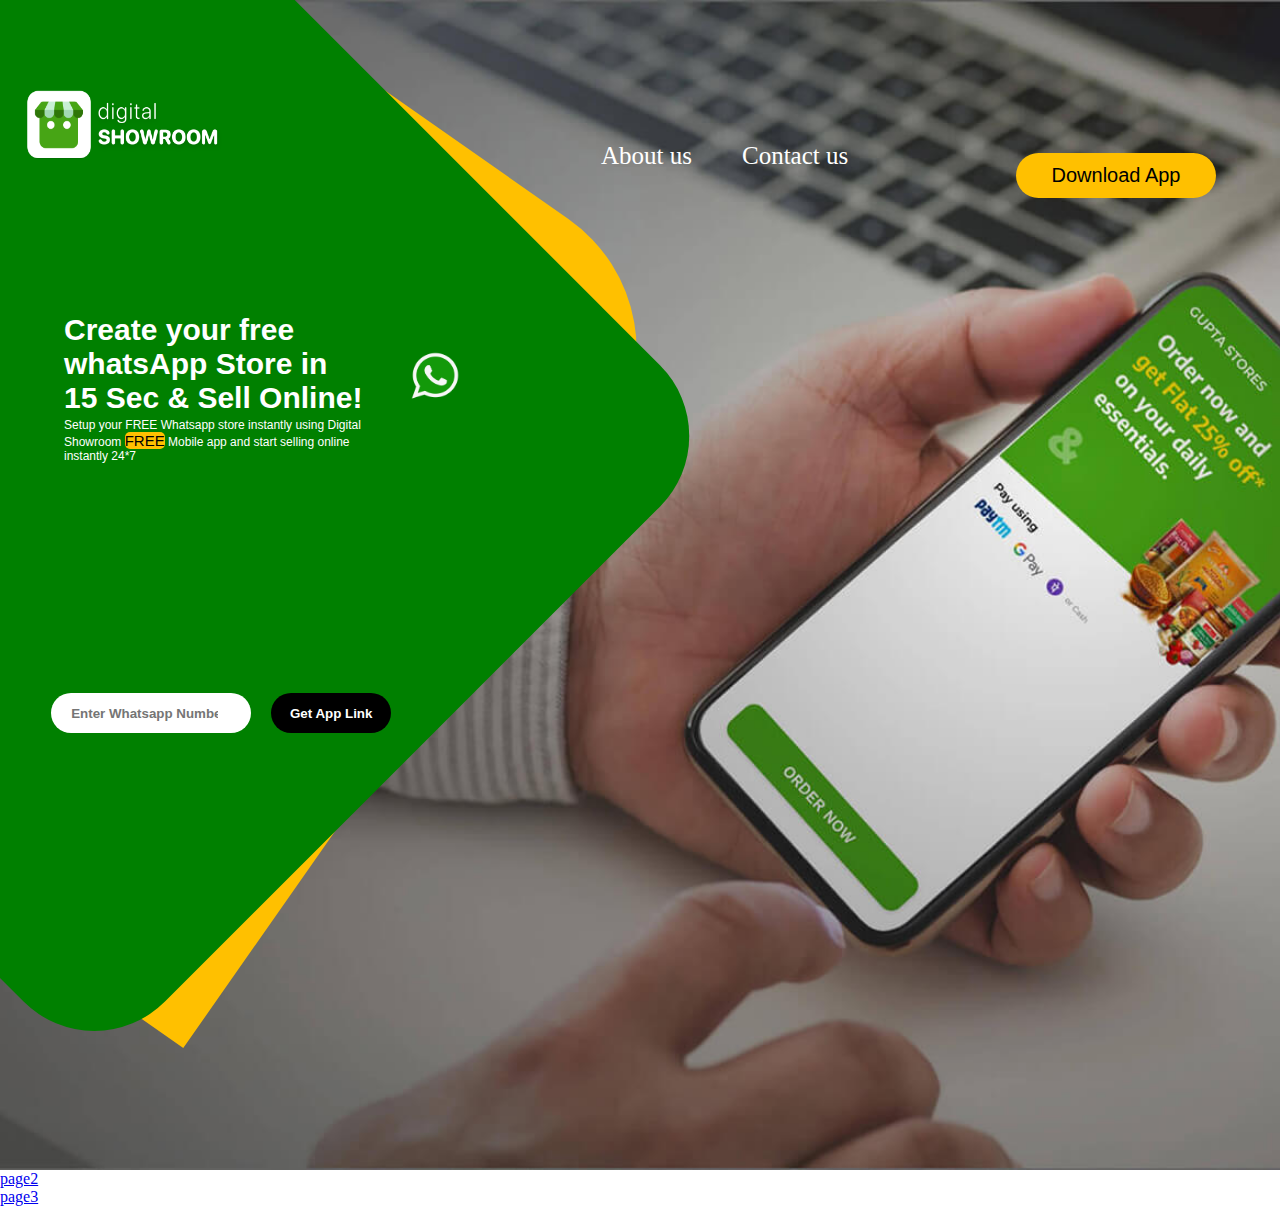
<file: index.html>
<!DOCTYPE html>
<html lang="en">
<head>
    <meta charset="UTF-8">
    <meta http-equiv="X-UA-Compatible" content="IE=edge">
    <meta name="viewport" content="width=device-width, initial-scale=1.0">
    <title>Document</title>
    <link href="https://cdn.jsdelivr.net/npm/bootstrap@5.1.0/dist/css/bootstrap.min.css" rel="stylesheet" integrity="sha384-KyZXEAg3QhqLMpG8r+8fhAXLRk2vvoC2f3B09zVXn8CA5QIVfZOJ3BCsw2P0p/We" crossorigin="anonymous">
   
<link rel="stylesheet" href="assets/css/index.css">
</head>
<body>
    
   <section class="home">
          <div class="yellowcolor">
      <div class="greencolor">
      
          </div>
      </div>
      <header>
        <div class="logo">
          <img src="assets/img/logo.png" width="100px" height="90px">
        
        <div class="nav">
           <li>About us</li>
           <li>Contact us</li>
        </div>
        <div class="btn">
            <button>Download App</button>
        </div>
        <div class="whatsapp-logo">
            <img src="assets/img/whatsapp.png" width="50px" height="50px">
        </div>
        </div>
        <div class="heading">
            <h2>Create your free <br> whatsApp Store in <br> 15 Sec & Sell Online!</h2>
            <p>Setup your FREE Whatsapp store instantly using 
            Digital Showroom <span>FREE</span> Mobile app and start selling online instantly 24*7</p>
        </div>
        <div class="search-from">
             <div class="search">
            <input type="search" placeholder="Enter Whatsapp Number">
                <button>Get App Link</button>
            </div>
        </div>
    </header>
      </div>
</section>
<div class="page1"> 
<a href="assets/pages/digitalshowroom-page2/" target="page1"><li>page2</li></a>
<a href="assets/pages/digitalshowroom-page3/" target="page1"><li>page3</li></a>
</div>
</body>
</html>
</file>
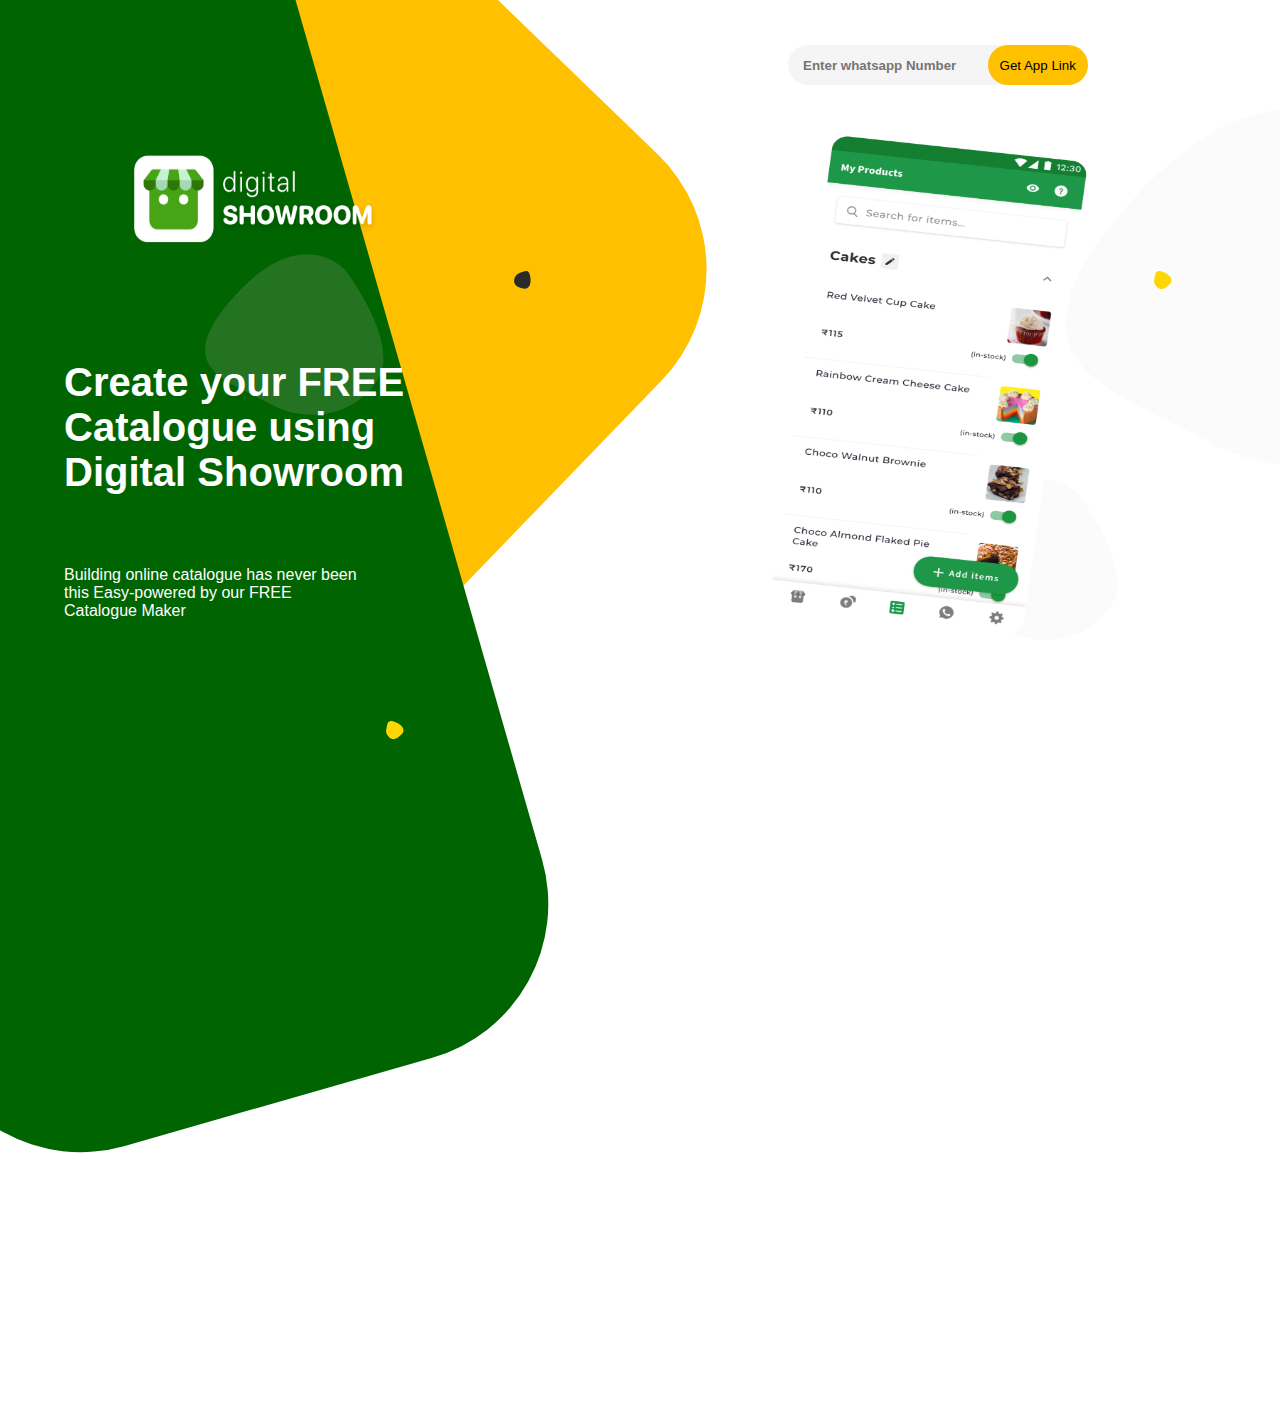
<file: assets/pages/digitalshowroom-page2/index.html>
<!DOCTYPE html>
<html lang="en">
<head>
    <meta charset="UTF-8">
    <meta http-equiv="X-UA-Compatible" content="IE=edge">
    <meta name="viewport" content="width=device-width, initial-scale=1.0">
    <title>Document</title>
    <link rel="stylesheet" href="assets/css/index.css">
</head>
<body> 
    <main>
    <section class="page2">
        <div class="yellowcolor">
    <div class="greencolor">
    
        </div>
        <header>
            <div class="logo">
              <img src="assets/img/logo.png">
        </div>
        </header>    
    </div>
    <div class="svg1">
       <img src="assets/img/blank.svg"></div>
       <div class="head">Create your FREE <br> Catalogue using <br> Digital Showroom</div>
        <div class="paragraph"><p>Building online catalogue has never been <br>this Easy-powered by our FREE <br> Catalogue Maker</p>
    </div>
    <div class="rightside">
        <div class="svg2">
            <img src="assets/img/blank.svg" width="500px">
        </div>
        <div class="svg3">
            <img src="assets/img/blank.svg">
        </div>
        <div class="search">
            <from>
                <input type="search" placeholder="Enter whatsapp Number">
                </from>
                <div class="btn"><button>Get App Link</button></div>
            
        </div>
        <div class="mobile-img">
            <img src="assets/img/slant@2x.png " width="320px" height="500px">
        </div>
        <svg class="particleBounce" xmlns="http://www.w3.org/2000/svg" width="21.224" height="21.24" viewBox="0 0 21.224 21.24">
            <path id="Path_27533" fill="gold" d="M8.9.213S17.348 4 17.348 8.662A8.449 8.449 0 0 1 8.9 17.111c-4.666 0-10.583 2.332-8.449-8.449S8.9.213 8.9.213z" data-name="Path 27533" transform="rotate(105.01 8.89 10.383)"></path>
        </svg>
        <div class="second">
        <svg class="particleBounce" xmlns="http://www.w3.org/2000/svg" width="21.224" height="21.24" viewBox="0 0 21.224 21.24">
            <path id="Path_27533" fill="gold" d="M8.9.213S17.348 4 17.348 8.662A8.449 8.449 0 0 1 8.9 17.111c-4.666 0-10.583 2.332-8.449-8.449S8.9.213 8.9.213z" data-name="Path 27533" transform="rotate(105.01 8.89 10.383)"></path>
        </svg></div>
       <div class="black">        <svg class="particleRotate" xmlns="http://www.w3.org/2000/svg" width="21.404" height="21.388" viewBox="0 0 21.404 21.388">
            <path id="Path_27547" fill="#2a2a2a" d="M8.8.21s8.352 3.739 8.352 8.352A8.352 8.352 0 0 1 8.8 16.913c-4.612 0-10.461 2.305-8.352-8.352S8.8.21 8.8.21z" data-name="Path 27547" transform="rotate(163 9.478 9.787)"></path>
        </svg>
        </div>

    </div>
     
   </section>
</body>
</html>
</file>
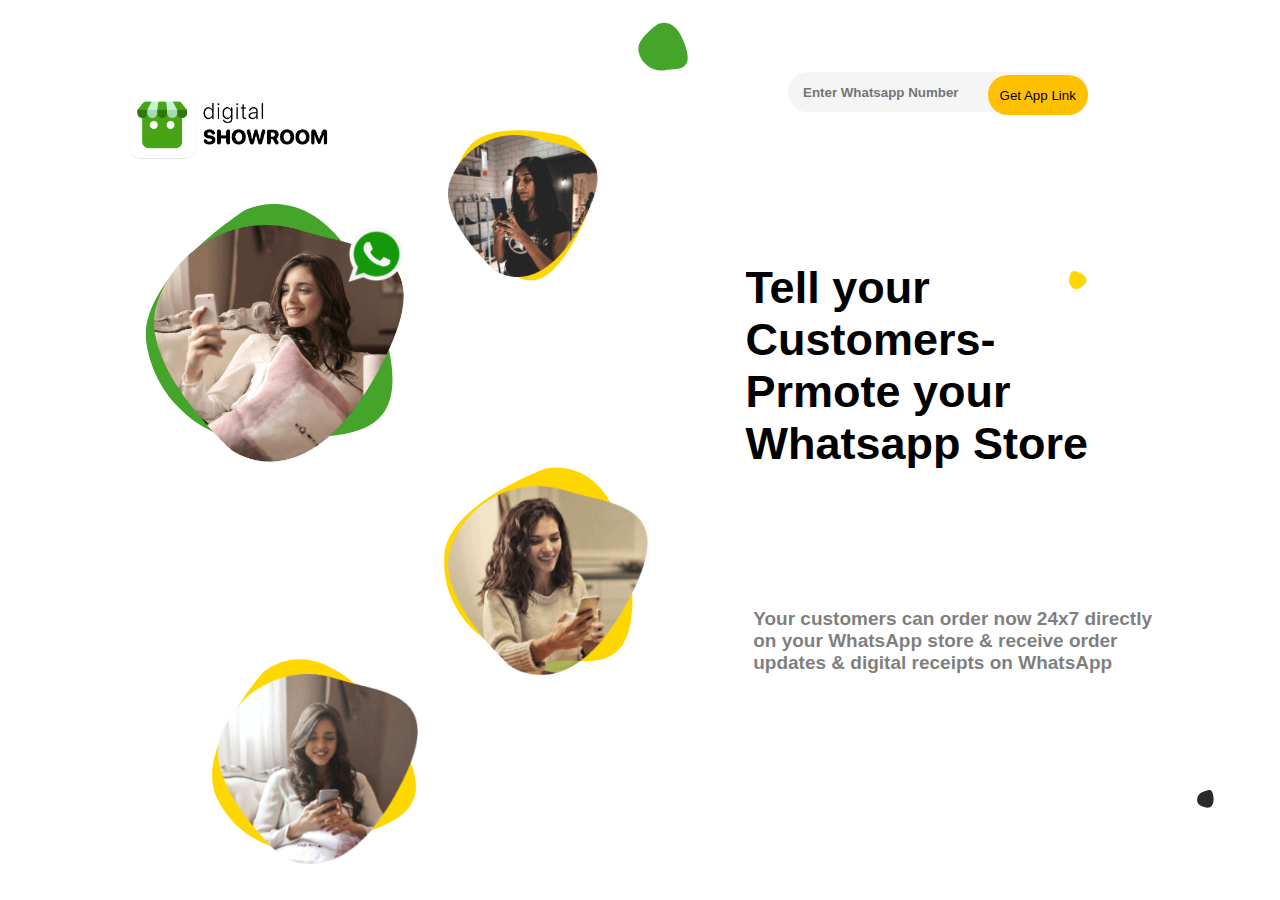
<file: assets/pages/digitalshowroom-page3/index.html>
<!DOCTYPE html>
<html lang="en">
<head>
    <meta charset="UTF-8">
    <meta http-equiv="X-UA-Compatible" content="IE=edge">
    <meta name="viewport" content="width=device-width, initial-scale=1.0">
    <title>Document</title>
    <link rel="stylesheet" href="assets/css/index.css">
</head>
<body>
    <div class="page3">
        <div class="logo">
            <img  src="assets/img/logo-black.png" width="200px" height="70px">
        </div>
        <div class="svg1">
            <svg class="bg" version="1.1" id="Layer_1" xmlns="http://www.w3.org/2000/svg" xmlns:xlink="http://www.w3.org/1999/xlink" x="0px" y="0px" viewBox="0 0 34.4 32.2" style="opacity: 1; transform: rotate(-136deg);" xml:space="preserve">
                <path id="Path_27548" fill="#45a52a" d="M10.7,28.8C-8,19.5,2.4,13.3,7.7,6.3c5.4-7,15.4-8.4,22.5-3c7,5.4,3,22.5,3,22.5
S29.4,38,10.7,28.8z"></path>
            </svg></div>
            <div class="svg2">
                <svg class="bg" version="1.1" id="Layer_1" xmlns="http://www.w3.org/2000/svg" xmlns:xlink="http://www.w3.org/1999/xlink" x="0px" y="0px" viewBox="0 0 34.4 32.2" style="opacity: 1; transform: rotate(-152deg);" xml:space="preserve">
                    <path id="Path_27548" fill="#ffd700" d="M10.7,28.8C-8,19.5,2.4,13.3,7.7,6.3c5.4-7,15.4-8.4,22.5-3c7,5.4,3,22.5,3,22.5
S29.4,38,10.7,28.8z"></path>
                </svg> 
            </div>
            <div class="svg3">
                <svg class="bg" version="1.1" id="Layer_1" xmlns="http://www.w3.org/2000/svg" xmlns:xlink="http://www.w3.org/1999/xlink" x="0px" y="0px" viewBox="0 0 34.4 32.2" style="opacity: 1; transform: rotate(-123deg);" xml:space="preserve">
                    <path id="Path_27548" fill="#ffd700" d="M10.7,28.8C-8,19.5,2.4,13.3,7.7,6.3c5.4-7,15.4-8.4,22.5-3c7,5.4,3,22.5,3,22.5
S29.4,38,10.7,28.8z"></path>
                </svg>
            </div>
    <div class="svg4">
        <svg class="bg" version="1.1" id="Layer_1" xmlns="http://www.w3.org/2000/svg" xmlns:xlink="http://www.w3.org/1999/xlink" x="0px" y="0px" viewBox="0 0 34.4 32.2" style="opacity: 1; transform: rotate(-88deg);" xml:space="preserve">
            <path id="Path_27548" fill="#ffd700" d="M10.7,28.8C-8,19.5,2.4,13.3,7.7,6.3c5.4-7,15.4-8.4,22.5-3c7,5.4,3,22.5,3,22.5
S29.4,38,10.7,28.8z"></path>
        </svg>
    </div>
        <div class="img1">
          <img src="assets/img/slide-3.png" width="250px">
        </div>
        <div class="whatsapp">
            <img src="assets/img/whatsapp.png" width="60px" height="60px">
        </div>
        <div class="img2">
            <img src="assets/img/slide4.png" width="200PX">
        </div>
        <div class="img3">
            <img src="assets/img/slide2.png" width="200px">
            
        </div>
        <div class="img4">
            <img src="assets/img/slide-1.png" width="150px">
        </div>
        <div class="right">
            <div class="search">
        <form>
            <input type="search" placeholder="Enter Whatsapp Number">
        <div class="btn">
            <button>Get App Link</button>
        </div>
        </form>      
            </div>
            <div class="head">
                <h2>Tell your <br> Customers- <br> Prmote your <br> Whatsapp Store</h2>
            </div>
            <div class="paragraph">
             <p> Your customers can order now 24x7 directly <br>
                on your WhatsApp store &amp; receive order <br>
                updates &amp; digital receipts on WhatsApp  <br></p>                 
            </div>
        </div>
       <div class="goldsvg">
        <svg class="particleBounce" xmlns="http://www.w3.org/2000/svg" width="21.224" height="21.24" viewBox="0 0 21.224 21.24">
            <path id="Path_27533" fill="gold" d="M8.9.213S17.348 4 17.348 8.662A8.449 8.449 0 0 1 8.9 17.111c-4.666 0-10.583 2.332-8.449-8.449S8.9.213 8.9.213z" data-name="Path 27533" transform="rotate(105.01 8.89 10.383)"></path>
      </svg> </div>

    <div class="black">
        <svg xmlns="http://www.w3.org/2000/svg" width="21.404" height="21.388" viewBox="0 0 21.404 21.388">
            <path id="Path_27547" fill="#2a2a2a" d="M8.8.21s8.352 3.739 8.352 8.352A8.352 8.352 0 0 1 8.8 16.913c-4.612 0-10.461 2.305-8.352-8.352S8.8.21 8.8.21z" data-name="Path 27547" transform="rotate(163 9.478 9.787)"></path>
        </svg>
    </div>
    <div class="greensvg">
        <svg class="bg" version="1.1" id="Layer_1" xmlns="http://www.w3.org/2000/svg" xmlns:xlink="http://www.w3.org/1999/xlink" x="0px" y="0px" viewBox="0 0 34.4 32.2" style="opacity: 1; transform: rotate(-136deg);" xml:space="preserve">
            <path id="Path_27548" fill="#45a52a" d="M10.7,28.8C-8,19.5,2.4,13.3,7.7,6.3c5.4-7,15.4-8.4,22.5-3c7,5.4,3,22.5,3,22.5
S29.4,38,10.7,28.8z"></path>
        </svg></div>
    </div>
</body>
</html>
</file>
<file: assets/css/index.css>
body{ margin:0;
          padding:0;
          width:100vw;
        box-sizing: border-box;}     
        section.home{ 
      background-image: url(../img/slide-1-bg.jpg);
      background-position: center;
      background-size:cover;
      background-repeat: no-repeat;
      height:130vh;
      width: 100vw;
    
}  
div.yellowcolor{ display: flex;
  width: 68vw;
  height: 100vh;
  background-color:#FFC000;
  position: absolute;
  transform: rotate(35deg);
  top: -20px;
  left: -350px;
  opacity: 1;
  border-top-right-radius: 10em;
}    

div .greencolor{ display: flex;
                  width: 70vw;
                  height:100vh ;
                  background-color: green;
                  position: fixed;
                  transform: rotate(10deg);
                  border-radius: 100px;
                }
              
        div.logo img{  display: flex;
          width: 200px;
          height: 70px;
          position: absolute;
          top: 10%;
          left: 2%;
       }  
       div .nav{ display: flex;
                  position: absolute;
                   list-style-type: none;
                   top:13%;
                   left: 45%;
                  
                 }
                 div.nav  li{ font-size:25px;
                              color: white;
                              margin: 1em;
                              }
                    div .btn{ display: flex;
                               position: absolute;
                                 top:17%;
                                 right:5%;}
                    div .btn button{     font-size: 20px;
                      background-color:#FFC000;
                      border-radius: 50px;
                      width: 200px; 
                      height:45px;
                      border: none;
                    
                    
                    }
                    div.whatsapp-logo img{ 
                      display: flex;
                      position: absolute;
                      top: 39%;
                      left: 32%;
                      width:50px;
                      height: 50px;

                  }
                    div.heading{ display: flex;
                                  position: absolute;
                                   top:32%;
                                  left:5%;
                      }        
                      h2{ font-size: 30px;
                            color: white;
                            font-family:sans-serif;}
                           
                   p{ position:absolute;
                           font-size:12px;
                            color: white;
                             margin-top:130px;
                             font-family: sans-serif;
                             }
                        span{  background-color:#FFC000;
                               border-radius:5px;
                              color: #000; 
                              font-size: 15px;
                             }
                      div.search{ display: flex;
                                position: absolute;
                                  top:77%;
                                left:4%;}
                            div.search input{ background-color: white;
                                              width:200px;
                                               height:40px;
                                                color:whitesmoke;
                                                font-weight: bold;
                                                  border-radius:35px;
                                                border: transparent;
                                                padding:20px;}
                 
                            div.search button{ background-color: black;
                                                border-radius:35px;
                                                width:120px;
                                                color: white;
                                                  font-weight: bolder;
                                                  font-family: sans-serif;
                                                border: none;}

                                           button{ margin-left: 20px;}
</file>
<file: assets/pages/digitalshowroom-page2/assets/css/index.css>
body{ margin:0;
       padding:0;
     background-color:white;
    display: flex;
    }
div.yellowcolor{ 
  display: flex;
  width: 50vw;
  height: 84vh;
  background-color:#FFC000;
  position: absolute;
  transform: rotate(44deg);
  top: -63px;
  left: -40px;
  opacity: 1;
  border-top-right-radius: 10em;
}

.page2 div.greencolor{ display: flex;
  width: 50vw;
  height: 140vh;
  background-color:#006400;
  position: absolute;
  transform: rotate(-60deg);
  border-radius: 10em;

  
}
div.svg1{position: absolute;
  left: 15%;
  top: 25%;
  filter: brightness(0.9) contrast(0.5)  opacity(0.2);
      }
      
      
            
  div.logo{ position:relative;
              top:35%;
            left: 40%;
            transform: rotate(-44deg);
            

             }
div.logo img{ width:250px;
              height:90px;
             ;}   
        div.head{ display: flex;
                    position: absolute;
                    top:40%;
                    left:5%;
                    font-size: 40px;
                    font-family: sans-serif;
                    font-weight: bold;
                    color: white;
                  
                   }  
                   div.paragraph{ display: flex;
                                    position: absolute;
                                  top:60%;
                                   left:5%;
                                  color: white;
                                font-family: sans-serif;
                                margin-top:10px;
                                 }
                            div.svg2{ display: flex;
                                        position: absolute;
                                        filter: opacity(0.8);
                                      right: -20%;
                                    top:5%}
                                div.svg3{ display: flex;
                                           position: absolute;
                                          filter: opacity(0.9);
                                        right:10%;
                                       top:50%;}
              div.search{ display: flex;
                          position: absolute;
                      right: 15%;
                      top: 5%;
                      
                          }
                  div.search input{ width:300px;
                                     height:40px;
                                     background-color:whitesmoke;
                                    border: none;
                                  border-radius:30px;
                                margin-left:10px;
                            color: gray;
                            font-weight: bold;
                            border:transparent;
                            padding: 15px;
                            outline-style: none;

                          }
             div.btn button{ background-color:#FFC000;
                                width:100px;
                                height: 40px;
                                position:absolute;
                                right:0.1%;
                                border: transparent;
                                border-radius:30px;
                                  
                                
                                  }
                div.mobile-img{ display: flex;
                                  position: absolute;
                                right:15%;
                                 top: 15%;}
        svg{ position: absolute;
                 top:80%;
                left:30%;
              animation: svg 3s infinite;}
              @keyframes svg{ from{ width: 10px;}}
            svg:hover{ width: 10px;}
            div.second{  position: absolute;
              top:30%;
            right:10%;
          animation: round 2s infinite;}
            
             @keyframes round{ from{transform: rotate(360deg)}
                                }
               div.black{ position: absolute;
                            top:30%;
                            left:40%;}
</file>
<file: assets/pages/digitalshowroom-page3/assets/css/index.css>
body{ margin:0;
      padding:0;
      background-color: white;}
div.page3{ display: flex;
             width: 100%;}
div.logo{  display: flex;
            position: absolute;
              top:10%;
              left: 10%;}
    

    div.svg1{width: 250px;
             position: fixed;
            top:25%;
             left:12%;}
        
    div.svg2{width: 200px;
        position: fixed;
       bottom:4%;
        left:17%;}
  div.svg3{ width: 200px;
            position: fixed;
            bottom:25%;
           left:35%;}
div.svg4{ width:150px;
            position: fixed;
           top:15%;
           left:35%;}
        div.img1{ display: flex;
                 position: absolute;
                  top:25%;
                left:12%;}
    div.whatsapp{ display: flex;
                  position: absolute;
                  top:25%;
                 left: 27%;}
    div.img2{ display: flex;
            position: absolute;
            bottom:4%;
            left:17%;}
div.img3{ display: flex;
          position: absolute;
         bottom: 25%;
        left:35%;}
div.img4{ display: flex;
          position: absolute;
         top:15%;
          left:35%;}
          div.search{ display: flex;
            position: absolute;
        right: 15%;
        top: 8%;
        
            }
    div.search input{ width:300px;
                       height:40px;
                       background-color:whitesmoke;
                      border: none;
                    border-radius:30px;
                  margin-left:10px;
              color: gray;
              font-weight: bold;
              border:transparent;
              padding: 15px;
              outline-style: none;

            }
div.btn button{ background-color:#FFC000;
                  width:100px;
                  height: 40px;
                  position:absolute;
                  top:8%;
                  right:0.1%;
                  border: transparent;
                  border-radius:30px;
                    
                  
                    }
div.head{ display: flex;
          position: absolute;
         font-size:30px;
          font-family: sans-serif;
       font-weight:bold;
       top:25%;
      right:15%;}

div.paragraph{ display: flex;
               position: absolute;
            bottom:23%;
               right:10%;
                font-family:sans-serif;
              font-weight: bolder;
            opacity:0.5;
      font-size:19px;}
div.goldsvg{ display: flex;
          position: absolute;
          top:30%;
          right:15%;
          animation: round 2s infinite;

        }
      @keyframes round{ from{ transform: rotate(360deg)}}
div.black{ display: flex;
      position: absolute;
      bottom:10%;
      right:5%;
      animation: all 2s infinite;
     }
@keyframes all{ from{ width:15px;}}
div.greensvg{ display: flex;
            position: absolute;
            width:50px;
            top:3%;
            left:50%;
            animation: gre  10s infinite;
          }
  @keyframes gre{ from{ transform: rotate(360deg)}}
</file>
